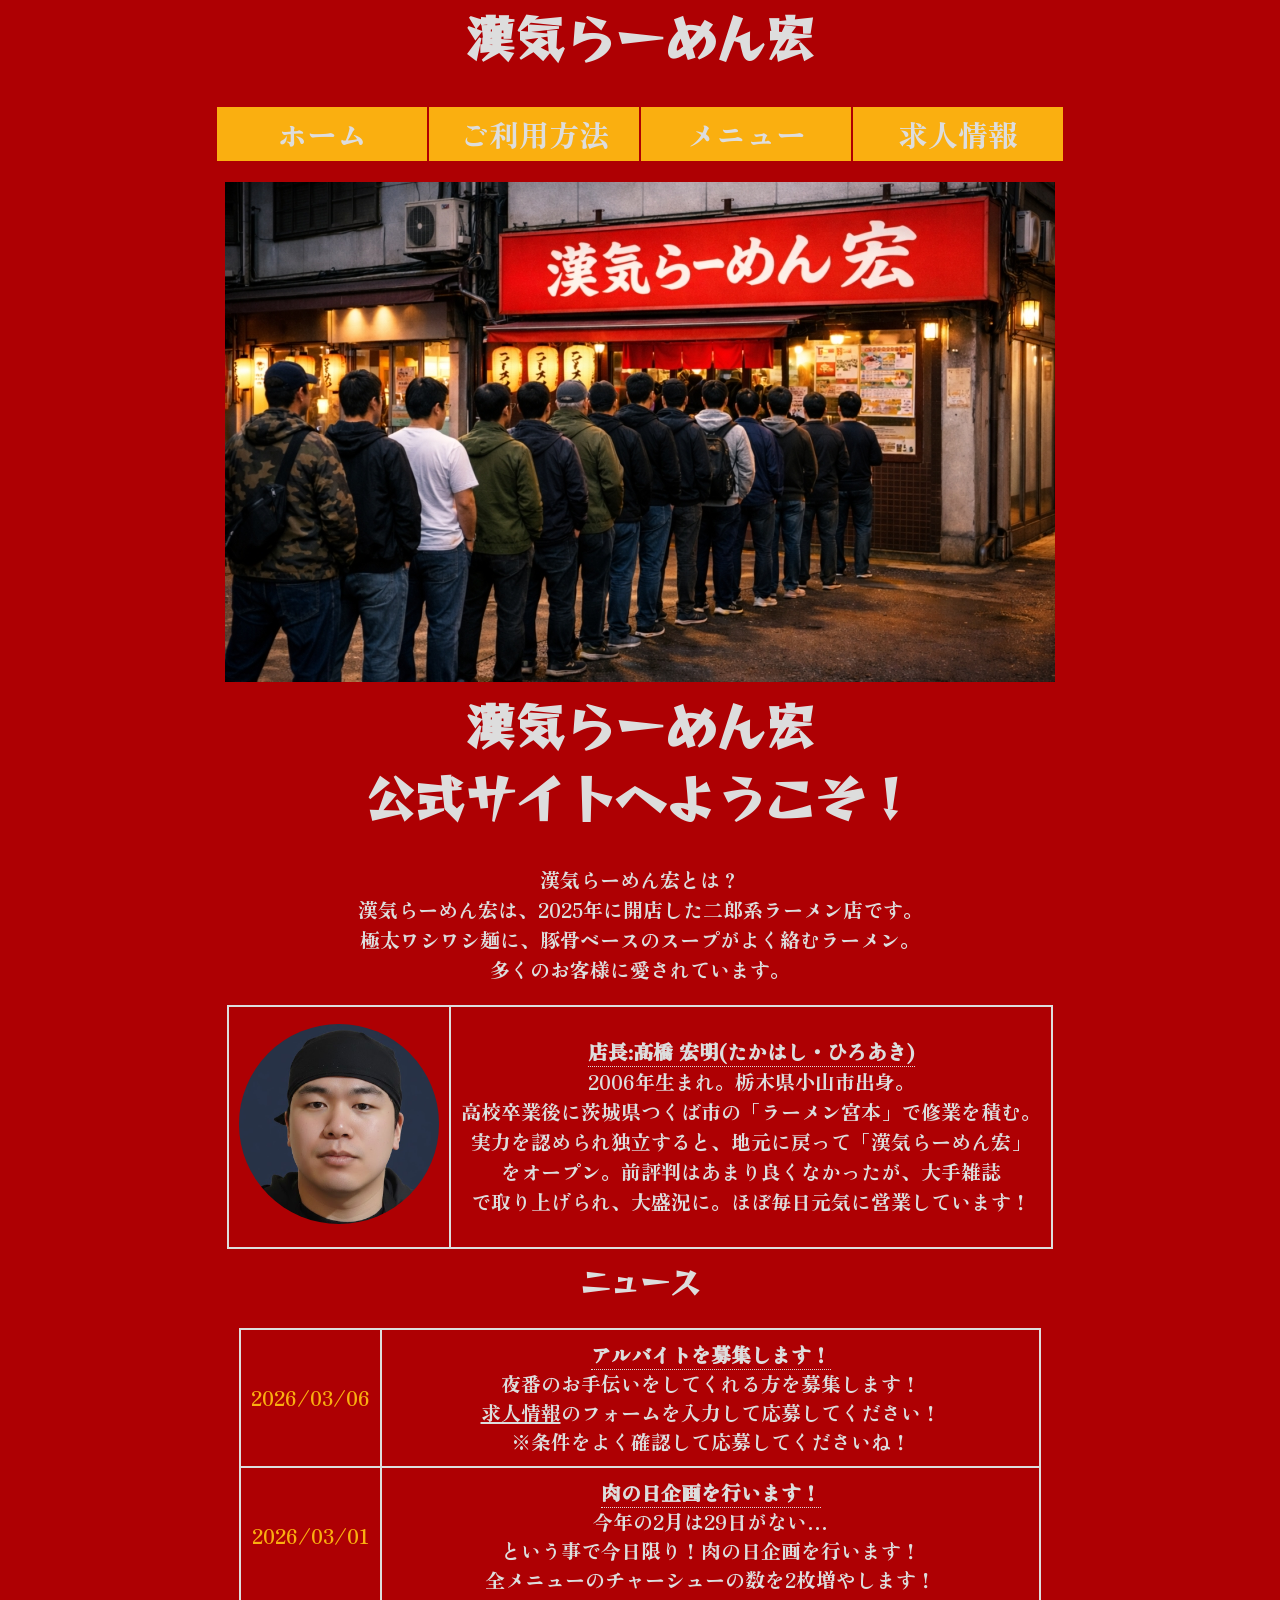
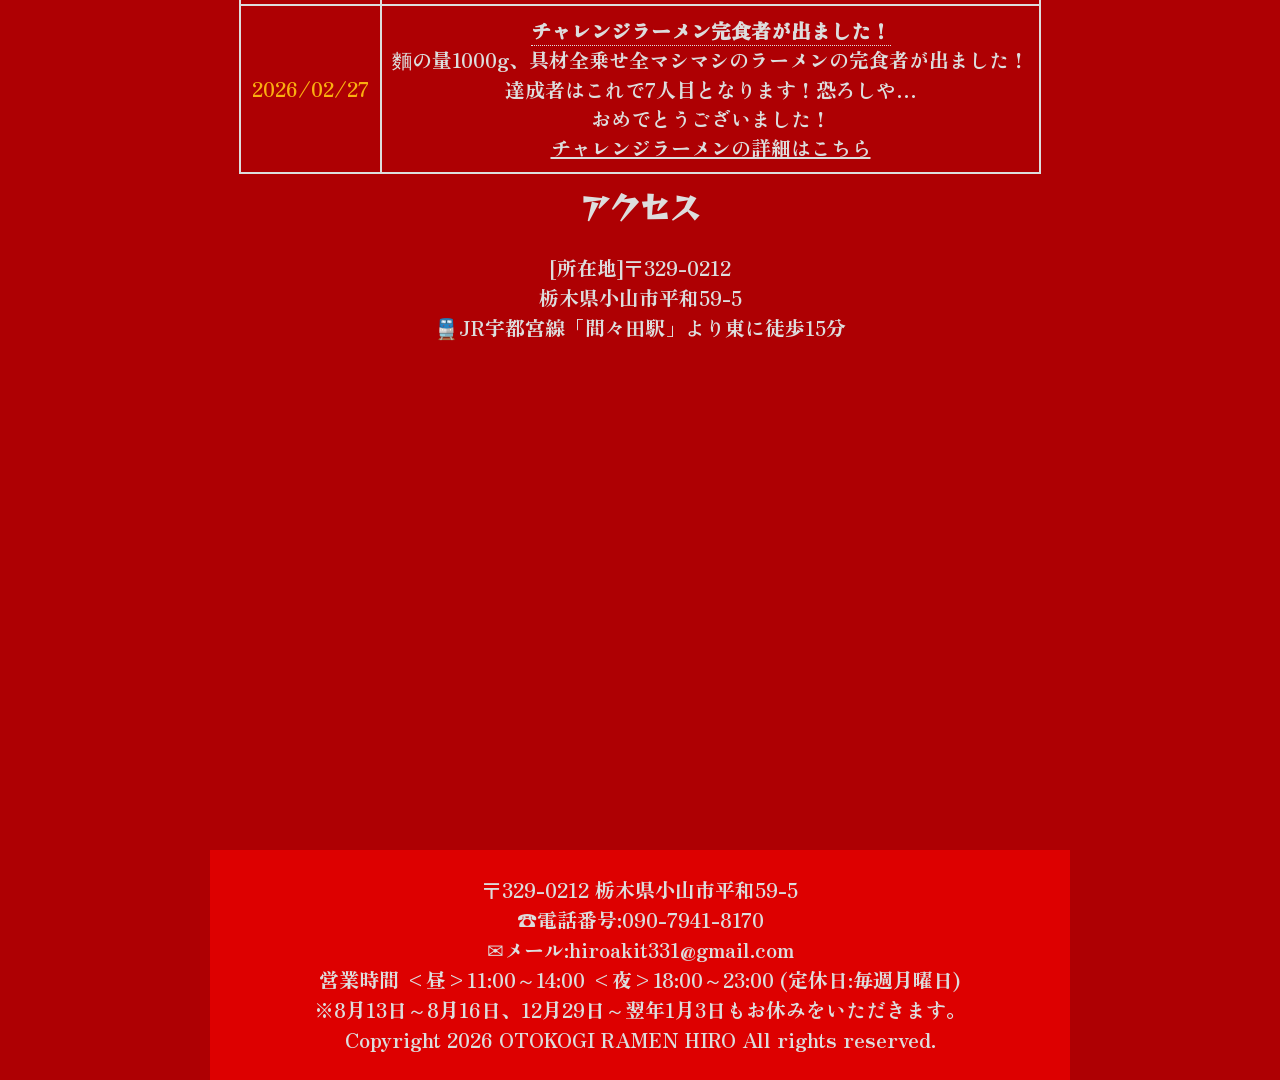
<file: index.html>
<!DOCTYPE html>
<html lang="ja">

<head>
  <meta charset="UTF-8">
  <meta name="viewport" content="width=device-width, initial-scale=1.0">
  <link rel="stylesheet" href="css/style.css">
  <link rel="icon" href="images/icon.ico">
  <link rel="preconnect" href="https://fonts.googleapis.com">
  <link rel="preconnect" href="https://fonts.gstatic.com" crossorigin>
  <link href="https://fonts.googleapis.com/css2?family=Reggae+One&family=Zen+Antique+Soft&display=swap"
    rel="stylesheet">
  <title>漢気らーめん宏</title>
  <script src="js/slideshow.js"></script>
</head>

<body>
  <h1><a href="index.html">漢気らーめん宏</a></h1>
  <div class="menu-wrapper">
    <input type="checkbox" id="menu-toggle" hidden>

    <label class="menu-icon" for="menu-toggle">
      <span></span>
      <span></span>
      <span></span>
    </label>

    <div class="overlay"></div>

    <nav class="menu">
      <ul>
        <a href="index.html">
          <li>ホーム</li>
        </a>
        <a href="rules.html">
          <li>ご利用方法</li>
        </a>
        <a href="menu.html">
          <li>メニュー</li>
        </a>
        <a href="part.html">
          <li>求人情報</li>
        </a>
      </ul>
    </nav>
  </div>
  <img src="images/slide1.jpg" alt="" id="photo">
  <h1>漢気らーめん宏<br>公式サイトへようこそ！</h1>
  <p>漢気らーめん宏とは？
    <br>漢気らーめん宏は、2025年に開店した二郎系ラーメン店です。
    <br>極太ワシワシ麺に、豚骨ベースのスープがよく絡むラーメン。
    <br>多くのお客様に愛されています。
    <br>
  </p>
  <table>
    <tr>
      <td><img src="images/manager.png" alt="店長の写真" width="200px" height="auto"></td>
      <td>
        <p>
          <b>店長:髙橋 宏明(たかはし・ひろあき)</b>
          <br>2006年生まれ。栃木県小山市出身。
          <br>高校卒業後に茨城県つくば市の「ラーメン宮本」で修業を積む。
          <br>実力を認められ独立すると、地元に戻って「漢気らーめん宏」
          <br>をオープン。前評判はあまり良くなかったが、大手雑誌
          <br>で取り上げられ、大盛況に。ほぼ毎日元気に営業しています！
        </p>
      </td>
    </tr>
  </table>
  <article>
    <h2>ニュース</h2>
    <table>
      <tr>
        <td id="time">2026/03/06</td>
        <td>
          <b>アルバイトを募集します！</b>
          <br>夜番のお手伝いをしてくれる方を募集します！
          <br><a href="part.html">求人情報</a>のフォームを入力して応募してください！
          <br>※条件をよく確認して応募してくださいね！
        </td>
      </tr>
      <tr>
        <td id="time">2026/03/01</td>
        <td>
          <b>肉の日企画を行います！</b>
          <br>今年の2月は29日がない…
          <br>という事で今日限り！肉の日企画を行います！
          <br>全メニューのチャーシューの数を2枚増やします！
        </td>
      </tr>
      <tr>
        <td id="time">2026/02/27</td>
        <td>
          <b>チャレンジラーメン完食者が出ました！</b>
          <br>麵の量1000g、具材全乗せ全マシマシのラーメンの完食者が出ました！
          <br>達成者はこれで7人目となります！恐ろしや…
          <br>おめでとうございました！
          <br><a href="menu.html#challenge">チャレンジラーメンの詳細はこちら</a>
        </td>
      </tr>
    </table>
  </article>
  <h2>アクセス</h2>
  <p>[所在地]&#12306;329-0212<br>栃木県小山市平和59-5
    <br>&#128646;JR宇都宮線「間々田駅」より東に徒歩15分
    <br>
    <iframe
      src="https://www.google.com/maps/embed?pb=!1m18!1m12!1m3!1d3217.5512453944166!2d139.7611373749099!3d36.25039369850055!2m3!1f0!2f0!3f0!3m2!1i1024!2i768!4f13.1!3m3!1m2!1s0x601f4b8d74697fcb%3A0x50d15dd3476f006d!2z44CSMzI5LTAyMTIg5qCD5pyo55yM5bCP5bGx5biC5bmz5ZKM77yV77yZ4oiS77yV!5e0!3m2!1sja!2sjp!4v1773424157140!5m2!1sja!2sjp"
      style="border:0;" allowfullscreen="" loading="lazy" referrerpolicy="no-referrer-when-downgrade"></iframe>
  </p>
  <footer>
    <p>&#12306;329-0212 栃木県小山市平和59-5
      <br>&#9742;電話番号:090-7941-8170
      <br>&#9993;メール:hiroakit331@gmail.com
      <br>営業時間 <昼>11:00～14:00 <夜>18:00～23:00 (定休日:毎週月曜日)
          <br>※8月13日～8月16日、12月29日～翌年1月3日もお休みをいただきます。
          <br>Copyright 2026 OTOKOGI RAMEN HIRO All rights reserved.
    </p>
  </footer>
</body>

</html>
</file>
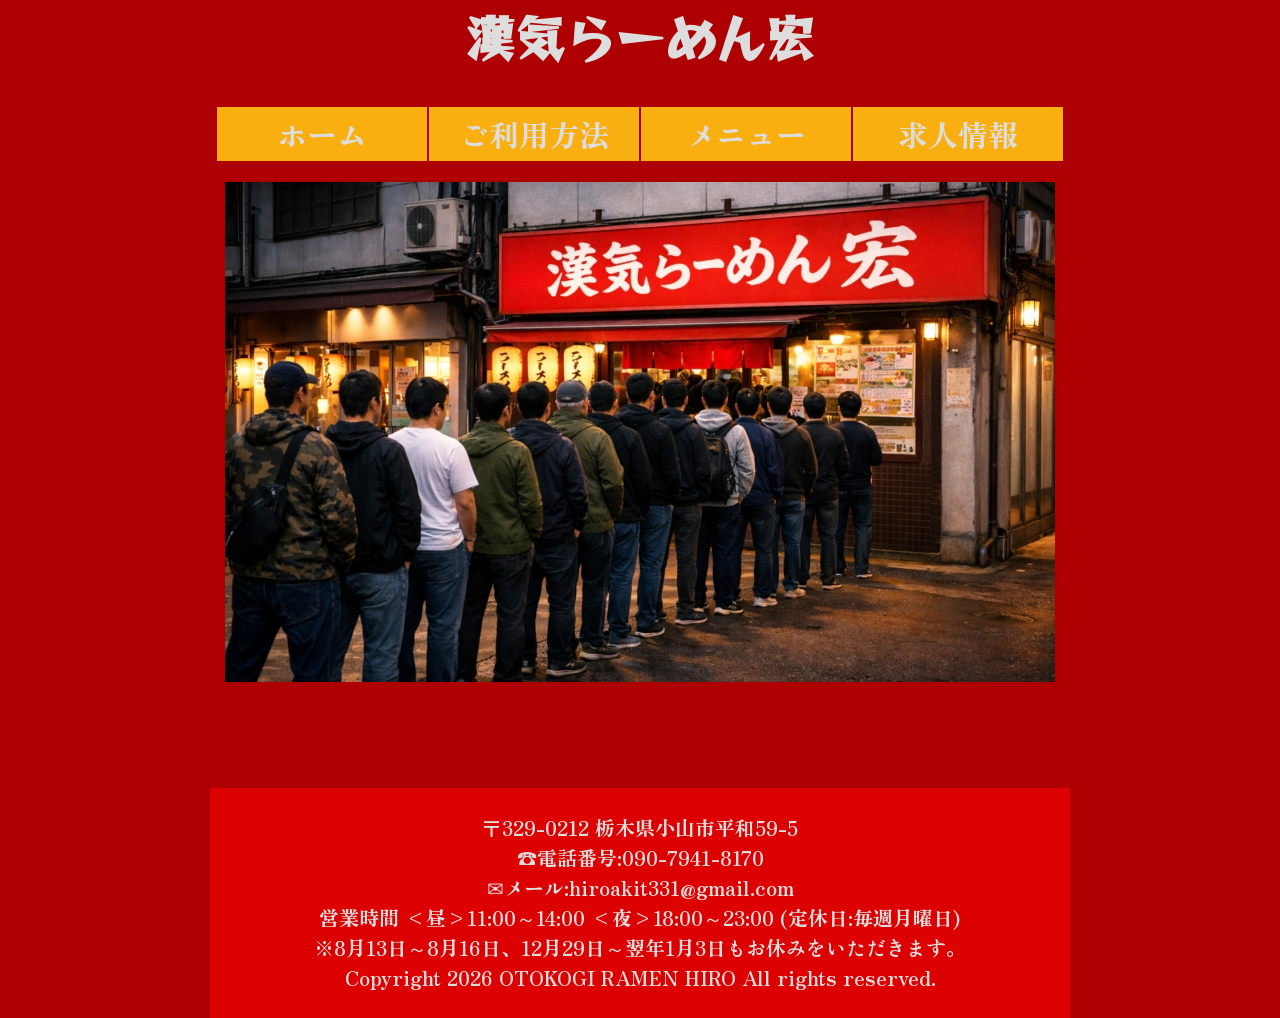
<file: base.html>
<!DOCTYPE html>
<html lang="ja">

<head>
  <meta charset="UTF-8">
  <meta name="viewport" content="width=device-width, initial-scale=1.0">
  <link rel="stylesheet" href="css/style.css">
  <link rel="icon" href="images/icon.ico">
  <link rel="preconnect" href="https://fonts.googleapis.com">
  <link rel="preconnect" href="https://fonts.gstatic.com" crossorigin>
  <link href="https://fonts.googleapis.com/css2?family=Reggae+One&family=Zen+Antique+Soft&display=swap"
    rel="stylesheet">
  <title>漢気らーめん宏</title>
  <script src="js/slideshow.js"></script>
</head>

<body>
  <h1><a href="index.html">漢気らーめん宏</a></h1>
  <div class="menu-wrapper">
    <input type="checkbox" id="menu-toggle" hidden>

    <label class="menu-icon" for="menu-toggle">
      <span></span>
      <span></span>
      <span></span>
    </label>

    <div class="overlay"></div>

    <nav class="menu">
      <ul>
        <a href="index.html">
          <li>ホーム</li>
        </a>
        <a href="rules.html">
          <li>ご利用方法</li>
        </a>
        <a href="menu.html">
          <li>メニュー</li>
        </a>
        <a href="part.html">
          <li>求人情報</li>
        </a>
      </ul>
    </nav>
  </div>
  <img src="images/slide1.jpg" alt="" id="photo">
  <footer>
    <p>&#12306;329-0212 栃木県小山市平和59-5
      <br>&#9742;電話番号:090-7941-8170
      <br>&#9993;メール:hiroakit331@gmail.com
      <br>営業時間 <昼>11:00～14:00 <夜>18:00～23:00 (定休日:毎週月曜日)
          <br>※8月13日～8月16日、12月29日～翌年1月3日もお休みをいただきます。
          <br>Copyright 2026 OTOKOGI RAMEN HIRO All rights reserved.
    </p>
  </footer>
</body>

</html>
</file>
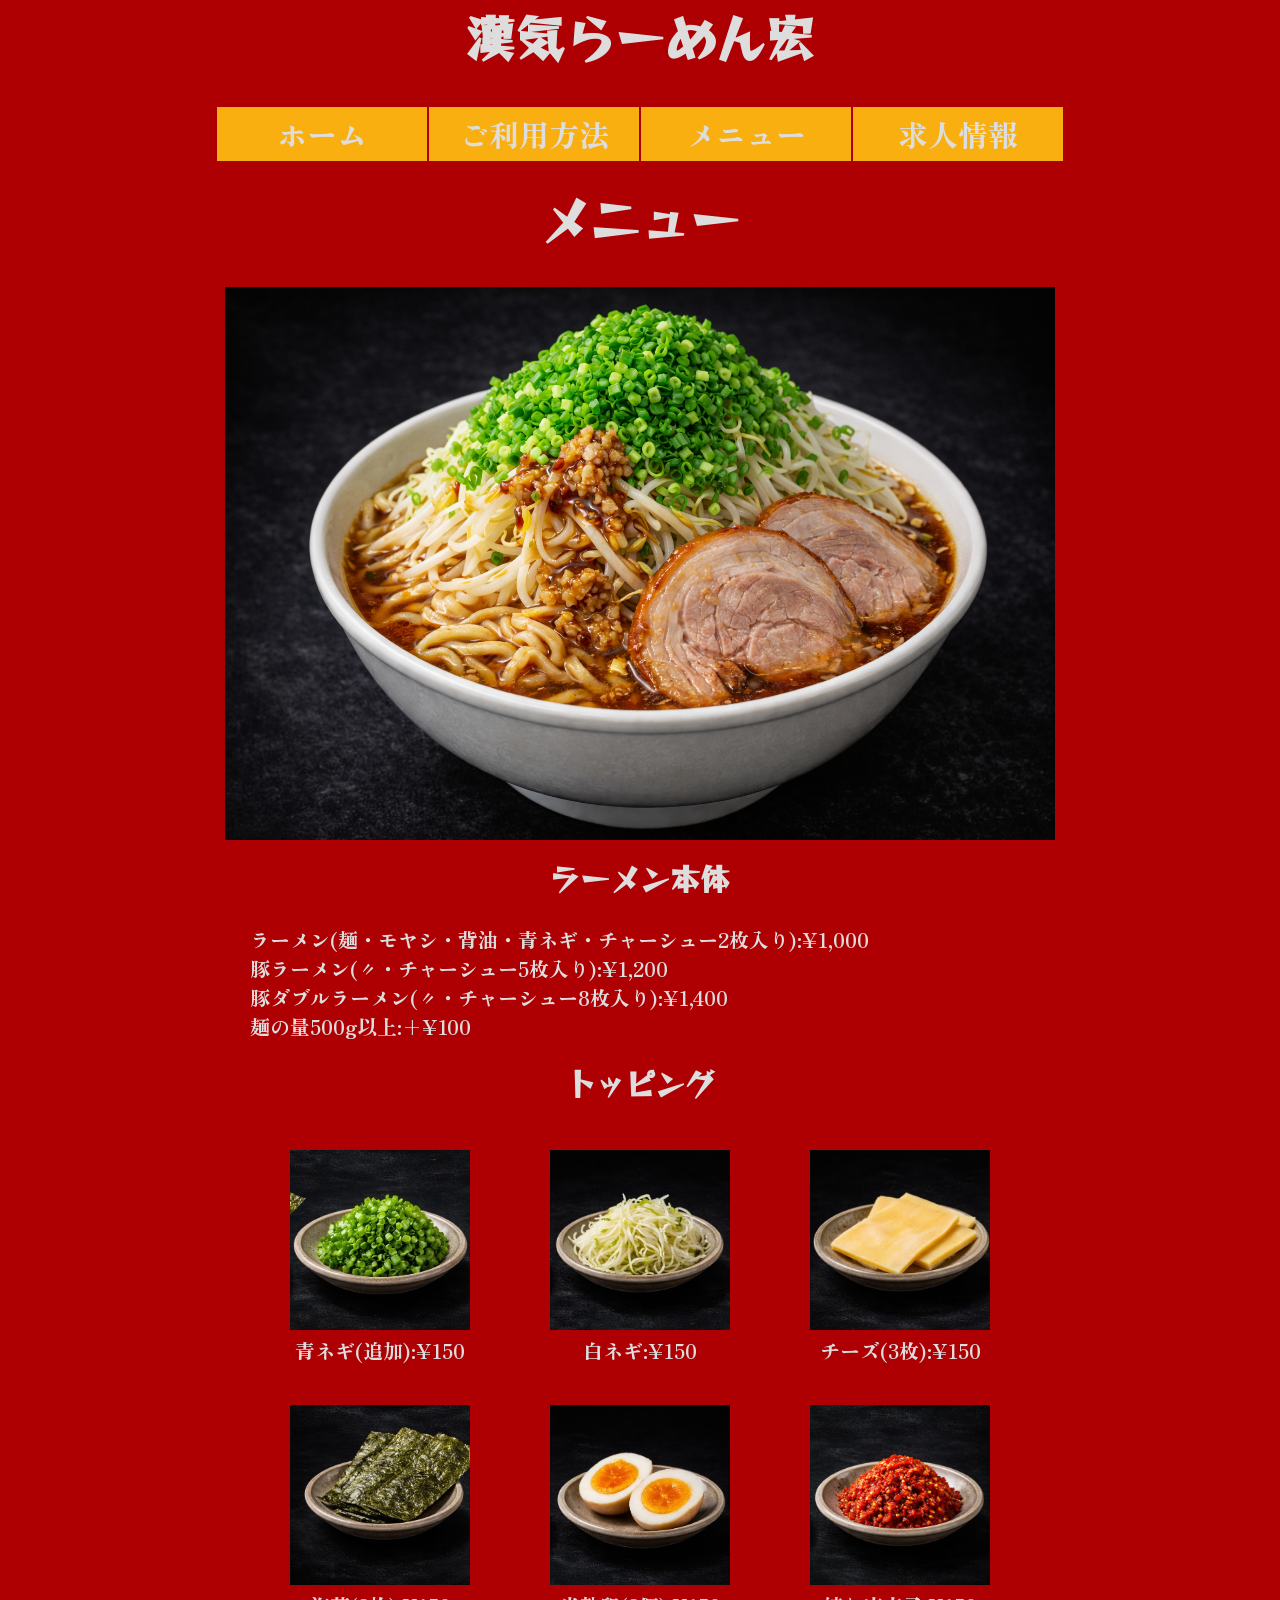
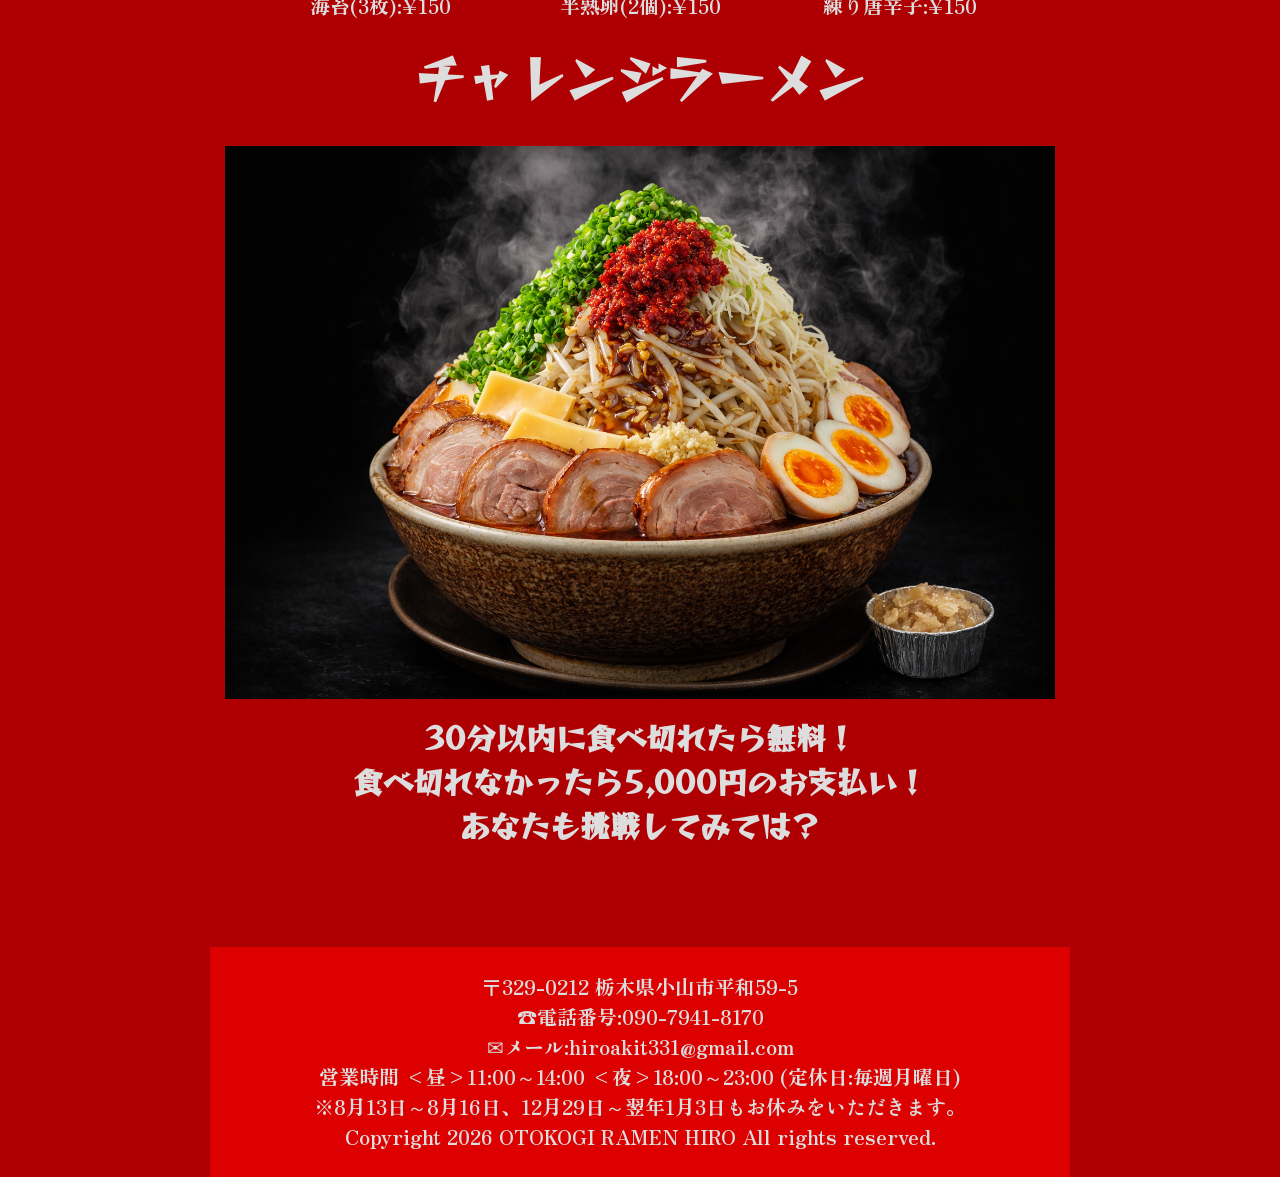
<file: menu.html>
<!DOCTYPE html>
<html lang="ja">

<head>
  <meta charset="UTF-8">
  <meta name="viewport" content="width=device-width, initial-scale=1.0">
  <link rel="stylesheet" href="css/style.css">
  <link rel="icon" href="images/icon.ico">
  <link rel="preconnect" href="https://fonts.googleapis.com">
  <link rel="preconnect" href="https://fonts.gstatic.com" crossorigin>
  <link href="https://fonts.googleapis.com/css2?family=Reggae+One&family=Zen+Antique+Soft&display=swap"
    rel="stylesheet">
  <title>メニュー | 漢気らーめん宏</title>
  <script src="js/slideshow.js"></script>
</head>

<body>
  <h1><a href="index.html">漢気らーめん宏</a></h1>
  <div class="menu-wrapper">
    <input type="checkbox" id="menu-toggle" hidden>

    <label class="menu-icon" for="menu-toggle">
      <span></span>
      <span></span>
      <span></span>
    </label>

    <div class="overlay"></div>

    <nav class="menu">
      <ul>
        <a href="index.html">
          <li>ホーム</li>
        </a>
        <a href="rules.html">
          <li>ご利用方法</li>
        </a>
        <a href="menu.html">
          <li>メニュー</li>
        </a>
        <a href="part.html">
          <li>求人情報</li>
        </a>
      </ul>
    </nav>
  </div>
  <h1>メニュー</h1>
  <img src="images/ramen.png" alt="ラーメン(1000円)" id="ramen_img">
  <h2>ラーメン本体</h2>
  <div id="ramen_ul">
    <ul>
      <li>ラーメン(麺・モヤシ・背油・青ネギ・チャーシュー2枚入り):&yen;1,000</li>
      <li>豚ラーメン(〃・チャーシュー5枚入り):&yen;1,200</li>
      <li>豚ダブルラーメン(〃・チャーシュー8枚入り):&yen;1,400</li>
      <li>麺の量500g以上:+&yen;100</li>
    </ul>
  </div>
  <h2>トッピング</h2>
  <div id="topping">
    <figure>
      <img src="images/aonegi.jpg" alt="青ネギ(150円)">
      <figcaption>青ネギ(追加):&yen;150</figcaption>
    </figure>
    <figure>
      <img src="images/shironegi.jpg" alt="白ネギ(150円)">
      <figcaption>白ネギ:&yen;150</figcaption>
    </figure>
    <figure>
      <img src="images/cheese.jpg" alt="チーズ(150円)">
      <figcaption>チーズ(3枚):&yen;150</figcaption>
    </figure>
  </div>
  <div id="topping">
    <figure>
      <img src="images/seaweed.jpg" alt="海苔(50円)">
      <figcaption>海苔(3枚):&yen;150</figcaption>
    </figure>
    <figure>
      <img src="images/egg.jpg" alt="半熟卵(50円)">
      <figcaption>半熟卵(2個):&yen;150</figcaption>
    </figure>
    <figure>
      <img src="images/tougarashi.jpg" alt="練り唐辛子(150円)">
      <figcaption>練り唐辛子:&yen;150</figcaption>
    </figure>
  </div>
  <h1 id="challenge">チャレンジラーメン</h1>
  <img src="images/chalramen.png" alt="ラーメン(1000円)" id="ramen_img">
  <h2>30分以内に食べ切れたら無料！
    <br>食べ切れなかったら5,000円のお支払い！
    <br>あなたも挑戦してみては？
  </h2>
  <footer>
    <p>&#12306;329-0212 栃木県小山市平和59-5
      <br>&#9742;電話番号:090-7941-8170
      <br>&#9993;メール:hiroakit331@gmail.com
      <br>営業時間 <昼>11:00～14:00 <夜>18:00～23:00 (定休日:毎週月曜日)
          <br>※8月13日～8月16日、12月29日～翌年1月3日もお休みをいただきます。
          <br>Copyright 2026 OTOKOGI RAMEN HIRO All rights reserved.
    </p>
  </footer>
</body>

</html>
</file>
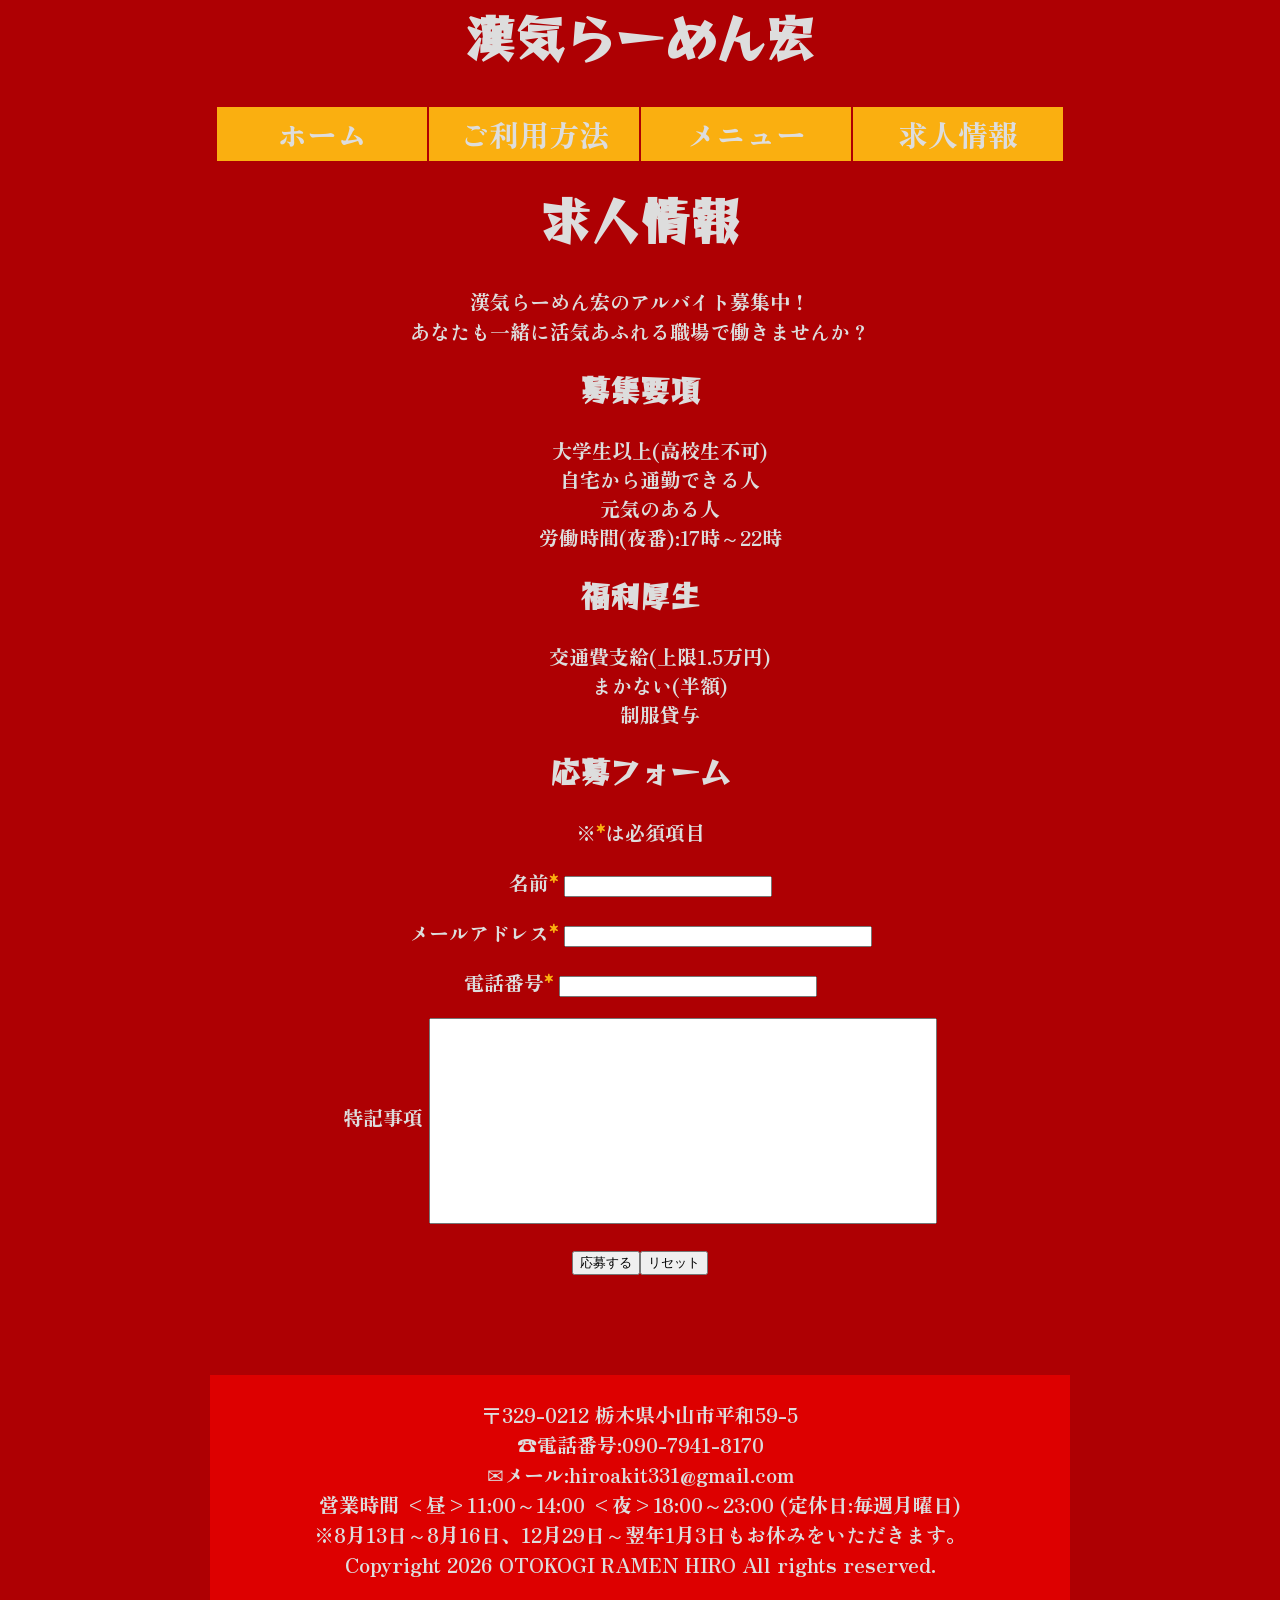
<file: part.html>
<!DOCTYPE html>
<html lang="ja">

<head>
  <meta charset="UTF-8">
  <meta name="viewport" content="width=device-width, initial-scale=1.0">
  <link rel="stylesheet" href="css/style.css">
  <link rel="icon" href="images/icon.ico">
  <link rel="preconnect" href="https://fonts.googleapis.com">
  <link rel="preconnect" href="https://fonts.gstatic.com" crossorigin>
  <link href="https://fonts.googleapis.com/css2?family=Reggae+One&family=Zen+Antique+Soft&display=swap"
    rel="stylesheet">
  <title>漢気らーめん宏</title>
  <script src="js/slideshow.js"></script>
</head>

<body>
  <h1><a href="index.html">漢気らーめん宏</a></h1>
  <div class="menu-wrapper">
    <input type="checkbox" id="menu-toggle" hidden>

    <label class="menu-icon" for="menu-toggle">
      <span></span>
      <span></span>
      <span></span>
    </label>

    <div class="overlay"></div>

    <nav class="menu">
      <ul>
        <a href="index.html">
          <li>ホーム</li>
        </a>
        <a href="rules.html">
          <li>ご利用方法</li>
        </a>
        <a href="menu.html">
          <li>メニュー</li>
        </a>
        <a href="part.html">
          <li>求人情報</li>
        </a>
      </ul>
    </nav>
  </div>
  <h1>求人情報</h1>
  <p>漢気らーめん宏のアルバイト募集中！
    <br>あなたも一緒に活気あふれる職場で働きませんか？
  </p>
  <h2>募集要項</h2>
  <ul>
    <li>大学生以上(高校生不可)</li>
    <li>自宅から通勤できる人</li>
    <li>元気のある人</li>
    <li>労働時間(夜番):17時～22時</li>
  </ul>
  <h2>福利厚生</h2>
  <ul>
    <li>交通費支給(上限1.5万円)</li>
    <li>まかない(半額)</li>
    <li>制服貸与</li>
  </ul>
  <h2>応募フォーム</h2>
  <p>※<b id="required">*</b>は必須項目</p>
  <form>
    <label>
      <p>名前<b id="required">*</b>
        <input type="text" id="name" required>
      </p>
    </label>
    <label>
      <p>メールアドレス<b id="required">*</b>
        <input type="email" id="email" required>
      </p>
    </label>
    <label>
      <p>電話番号<b id="required">*</b>
        <input type="tel" id="tel" required>
      </p>
    </label>
    <label>
      <p>特記事項
        <input type="text" id="text">
      </p>
    </label>
    <button type="submit">応募する</button><button type="reset">リセット</button>
  </form>
  <footer>
    <p>&#12306;329-0212 栃木県小山市平和59-5
      <br>&#9742;電話番号:090-7941-8170
      <br>&#9993;メール:hiroakit331@gmail.com
      <br>営業時間 <昼>11:00～14:00 <夜>18:00～23:00 (定休日:毎週月曜日)
          <br>※8月13日～8月16日、12月29日～翌年1月3日もお休みをいただきます。
          <br>Copyright 2026 OTOKOGI RAMEN HIRO All rights reserved.
    </p>
  </footer>
</body>

</html>
</file>
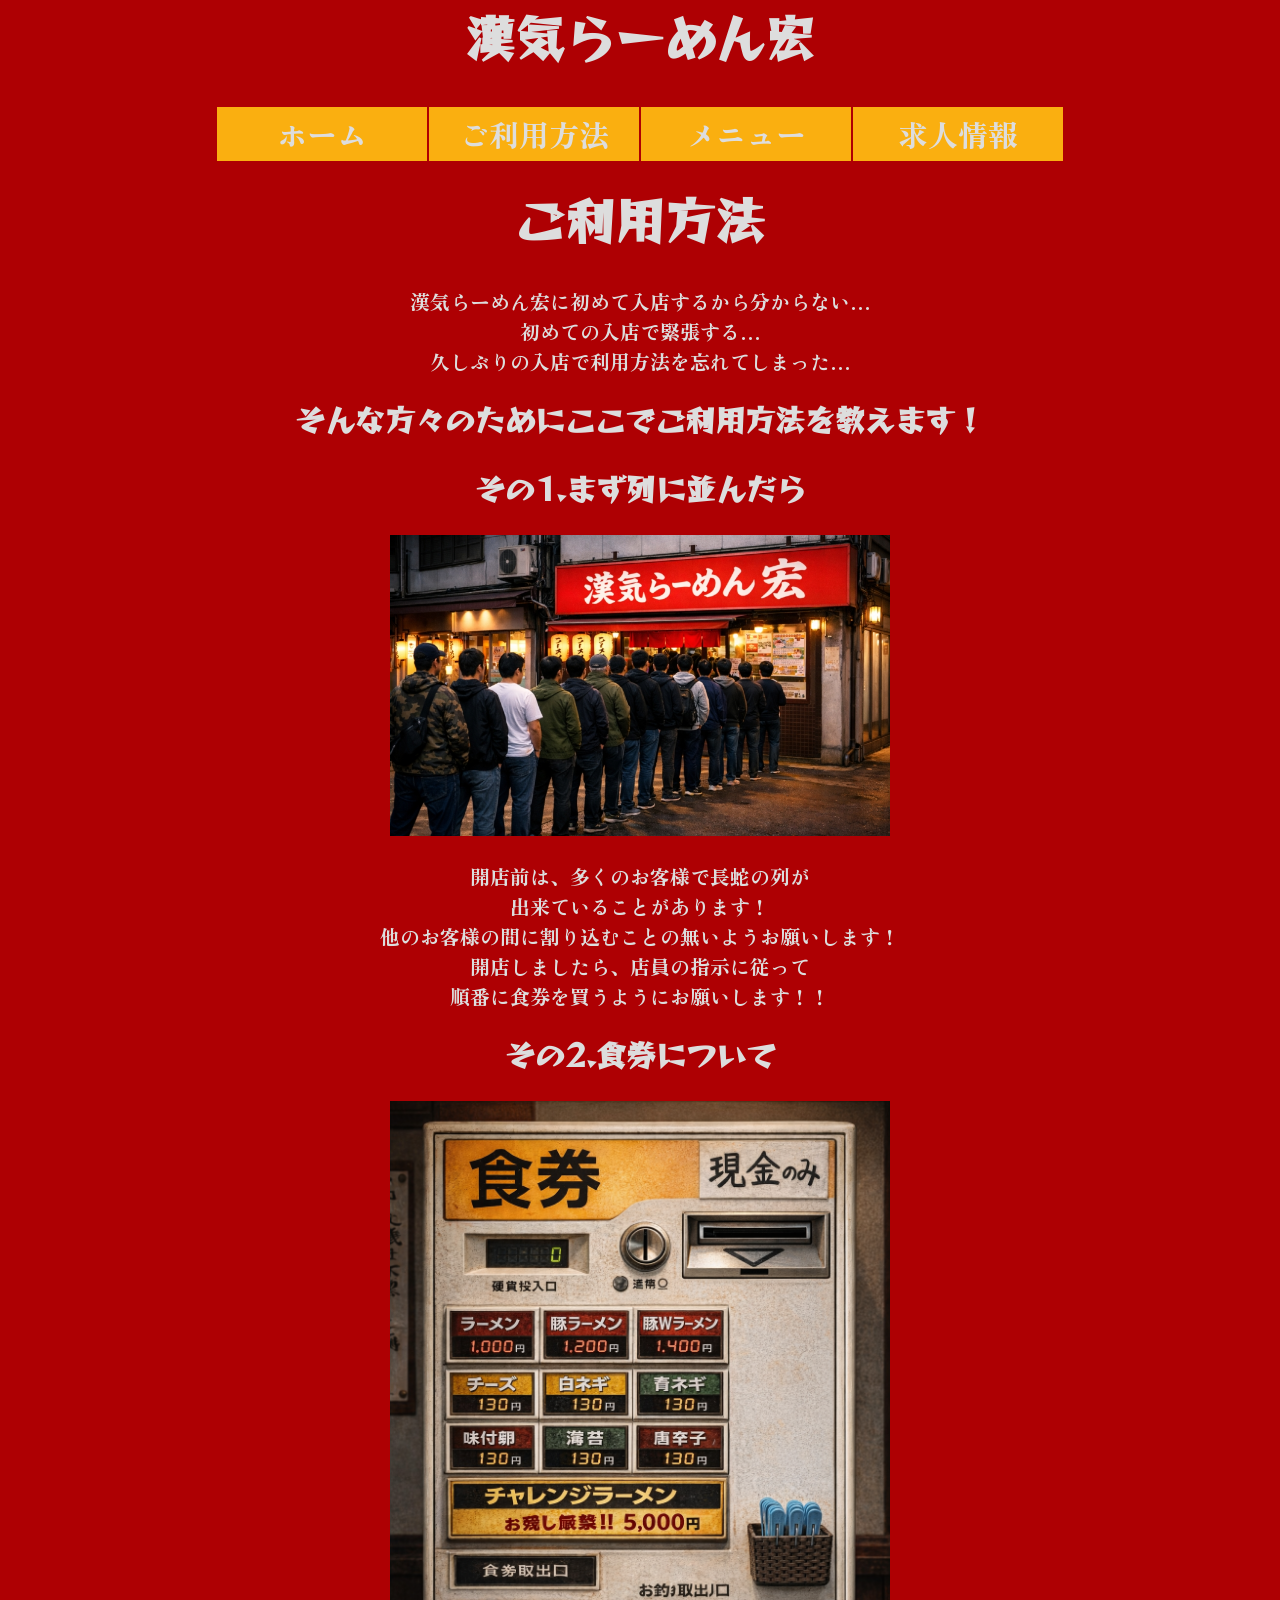
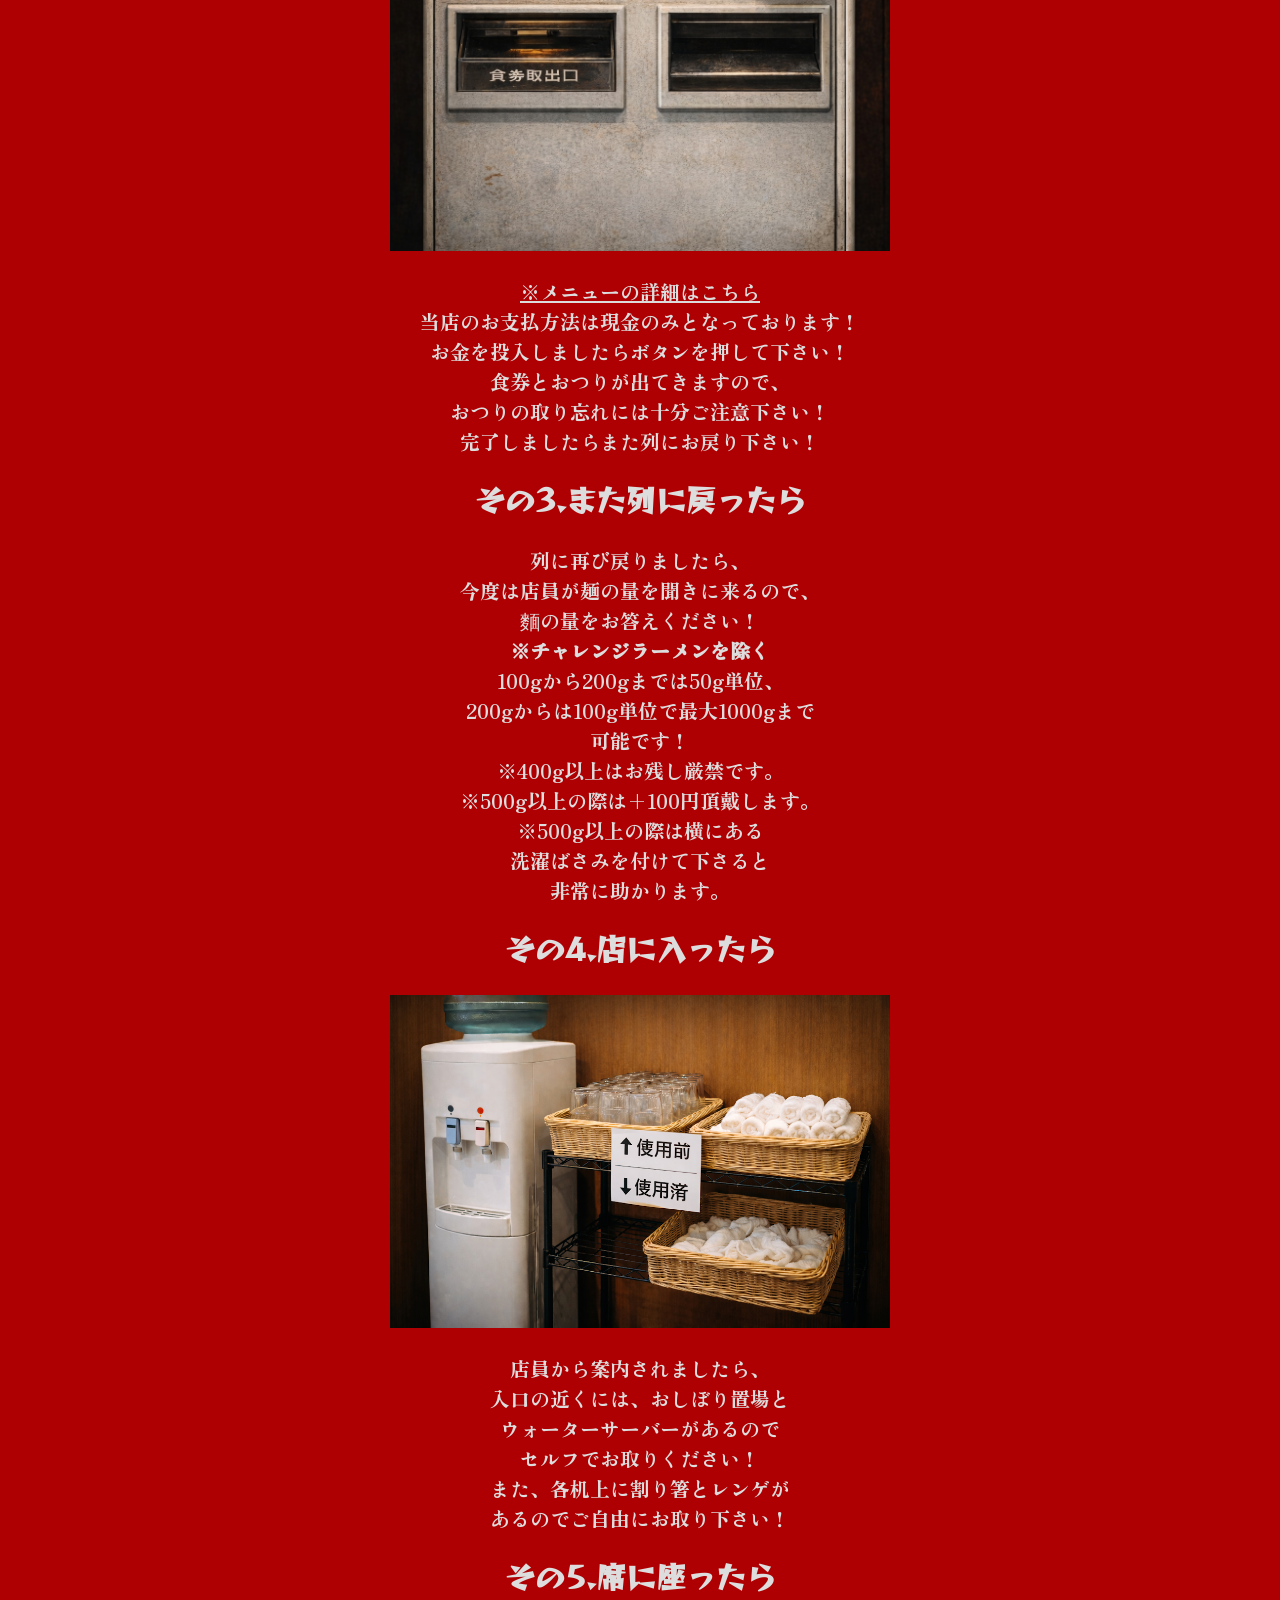
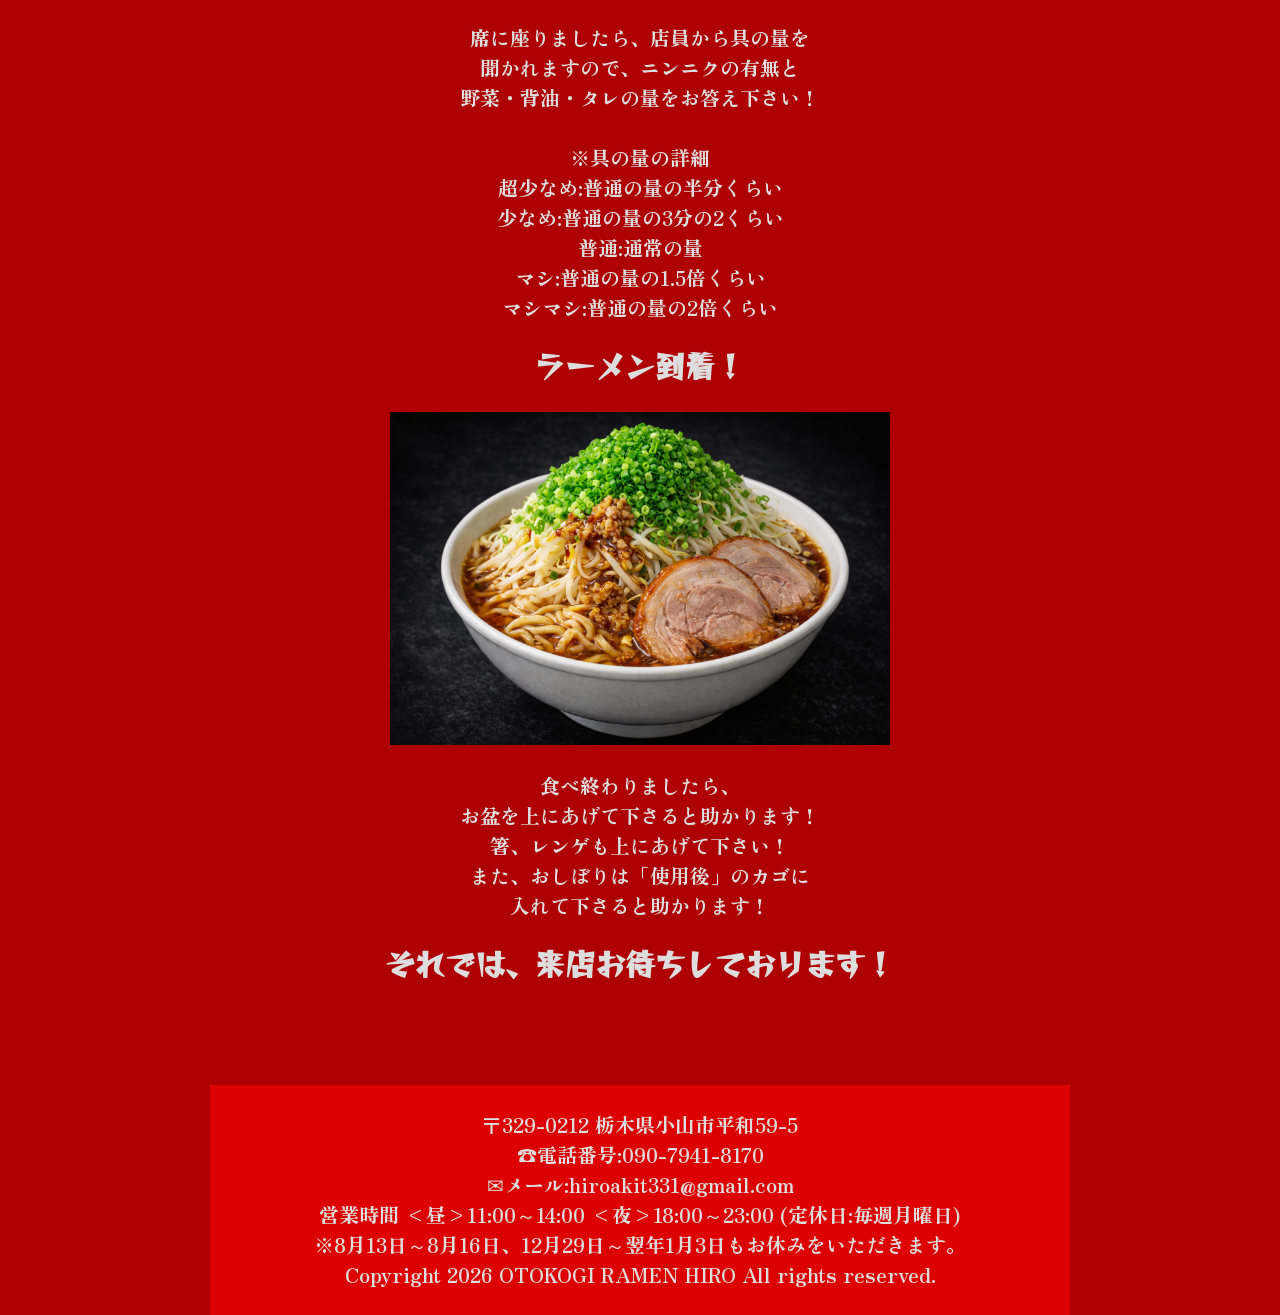
<file: rules.html>
<!DOCTYPE html>
<html lang="ja">

<head>
  <meta charset="UTF-8">
  <meta name="viewport" content="width=device-width, initial-scale=1.0">
  <link rel="stylesheet" href="css/style.css">
  <link rel="icon" href="images/icon.ico">
  <link rel="preconnect" href="https://fonts.googleapis.com">
  <link rel="preconnect" href="https://fonts.gstatic.com" crossorigin>
  <link href="https://fonts.googleapis.com/css2?family=Reggae+One&family=Zen+Antique+Soft&display=swap"
    rel="stylesheet">
  <title>ご利用方法 | 漢気らーめん宏</title>
  <script src="js/slideshow.js"></script>
</head>

<body>
  <h1><a href="index.html">漢気らーめん宏</a></h1>
  <div class="menu-wrapper">
    <input type="checkbox" id="menu-toggle" hidden>

    <label class="menu-icon" for="menu-toggle">
      <span></span>
      <span></span>
      <span></span>
    </label>

    <div class="overlay"></div>

    <nav class="menu">
      <ul>
        <a href="index.html">
          <li>ホーム</li>
        </a>
        <a href="rules.html">
          <li>ご利用方法</li>
        </a>
        <a href="menu.html">
          <li>メニュー</li>
        </a>
        <a href="part.html">
          <li>求人情報</li>
        </a>
      </ul>
    </nav>
  </div>
  <h1>ご利用方法</h1>
  <p>漢気らーめん宏に初めて入店するから分からない…
    <br>初めての入店で緊張する…
    <br>久しぶりの入店で利用方法を忘れてしまった…
  </p>
  <h2>そんな方々のためにここでご利用方法を教えます！</h2>
  <h2>その1.まず列に並んだら</h2>
  <img src="images/slide1.jpg" alt="列" id="rules_img">
  <p>
    開店前は、多くのお客様で長蛇の列が
    <br>出来ていることがあります！
    <br>他のお客様の間に割り込むことの無いようお願いします！
    <br>開店しましたら、店員の指示に従って
    <br>順番に食券を買うようにお願いします！！
  </p>
  <h2>その2.食券について</h2>
  <img src="images/shokken.png" alt="食券機" id="rules_img">
  <p>
    <a href="menu.html">※メニューの詳細はこちら</a>
    <br>当店のお支払方法は現金のみとなっております！
    <br>お金を投入しましたらボタンを押して下さい！
    <br>食券とおつりが出てきますので、
    <br>おつりの取り忘れには十分ご注意下さい！
    <br>完了しましたらまた列にお戻り下さい！
  </p>
  <h2>その3.また列に戻ったら</h2>
  <p>
    列に再び戻りましたら、
    <br>今度は店員が麺の量を聞きに来るので、
    <br>麵の量をお答えください！
    <br><b>※チャレンジラーメンを除く</b>
    <br>100gから200gまでは50g単位、
    <br>200gからは100g単位で最大1000gまで
    <br>可能です！
    <br>※400g以上はお残し厳禁です。
    <br>※500g以上の際は+100円頂戴します。
    <br>※500g以上の際は横にある
    <br>洗濯ばさみを付けて下さると
    <br>非常に助かります。
  </p>
  <h2>その4.店に入ったら</h2>
  <img src="images/water.png" alt="ウォーターサーバー" id="rules_img">
  <p>
    店員から案内されましたら、
    <br>入口の近くには、おしぼり置場と
    <br>ウォーターサーバーがあるので
    <br>セルフでお取りください！
    <br>また、各机上に割り箸とレンゲが
    <br>あるのでご自由にお取り下さい！
  </p>
  <h2>その5.席に座ったら</h2>
  <p>
    席に座りましたら、店員から具の量を
    <br>聞かれますので、ニンニクの有無と
    <br>野菜・背油・タレの量をお答え下さい！
    <br>
    <br>※具の量の詳細
    <br>超少なめ:普通の量の半分くらい
    <br>少なめ:普通の量の3分の2くらい
    <br>普通:通常の量
    <br>マシ:普通の量の1.5倍くらい
    <br>マシマシ:普通の量の2倍くらい
  </p>
  <h2>ラーメン到着！</h2>
  <img src="images/ramen.png" alt="" id="rules_img">
  <p>
    食べ終わりましたら、
    <br>お盆を上にあげて下さると助かります！
    <br>箸、レンゲも上にあげて下さい！
    <br>また、おしぼりは「使用後」のカゴに
    <br>入れて下さると助かります！
  </p>
  <h2>それでは、来店お待ちしております！</h2>
  <footer>
    <p>&#12306;329-0212 栃木県小山市平和59-5
      <br>&#9742;電話番号:090-7941-8170
      <br>&#9993;メール:hiroakit331@gmail.com
      <br>営業時間 <昼>11:00～14:00 <夜>18:00～23:00 (定休日:毎週月曜日)
          <br>※8月13日～8月16日、12月29日～翌年1月3日もお休みをいただきます。
          <br>Copyright 2026 OTOKOGI RAMEN HIRO All rights reserved.
    </p>
  </footer>
</body>

</html>
</file>
<file: css/style.css>
@charset "UTF-8";

body {
  background-color: #ae0003;
  text-align: center;
  color: #ddd;
  font-family: "Zen Antique Soft", serif;
  font-size: 20px;
  font-style: normal;
  width: 860px;
  margin: 0 auto;
}

h1 {
  font-family: "Reggae One", system-ui;
  font-size: 50px;
  font-style: normal;
  margin-top: 0;
}

h2 {
  font-family: "Reggae One", system-ui;
  font-size: 30px;
  font-style: normal;
  margin-top: 10px;
}

p {
  font-family: "Zen Antique Soft", serif;
  font-weight: 400;
  font-size: 20px;
  font-style: normal;
  line-height: 1.5;
}

#photo,
#ramen_img {
  width: 830px;
}

iframe {
  width: 830px;
  height: 400px;
}

.menu {
  margin-right: 40px;
}

.menu ul {
  display: flex;
  justify-content: center;
}

.menu ul li {
  list-style-type: none;
  font-size: 30px;
  background-color: #faaf10;
  margin: 1px;
  padding: 5px;
  width: 200px;
  justify-content: center;
}

h1 a,
.menu ul a {
  text-decoration: none;
  color: #ddd;
}

a {
  color: #ddd;
}

.menu ul :hover {
  background-color: #ffa883;
}


table {
  margin: 0 auto;
  border-collapse: collapse;
}

table tr td {
  border: 2px solid #ddd;
  padding: 10px;
}

table tr td img {
  border-radius: 50%;
}

a:hover,
table tr td a:hover,
#time,
#required {
  color: #faaf10;
}

table tr td b {
  border-bottom: #ddd dotted 1px;
}

ul li {
  list-style-type: none;
}

#rules_img {
  width: 500px;
}

#ramen_ul {
  text-align: left;
}

#topping {
  display: flex;
  justify-content: center;
}

figure img {
  width: 180px;
}

#name {
  width: 200px;
}

#email {
  width: 300px;
}

#tel {
  width: 250px;
}

#text {
  width: 500px;
  height: 200px;
}

footer {
  background-color: #d00;
  color: #ddd;
  margin-top: 100px;
  padding: 5px;
}

/*↑ここまでPC版↑*/
/*↓ここからスマホ版↓*/

@media screen and (max-width:860px) {

  body {
    background-color: #ae0003;
    text-align: center;
    color: #ddd;
    font-family: "Zen Antique Soft", serif;
    font-size: 20px;
    font-style: normal;
    width: 100%;
    margin: 0 auto;
  }

  .menu-wrapper {
    position: relative;
  }

  .menu-icon {
    width: 40px;
    height: 30px;
    position: fixed;
    top: 20px;
    left: 20px;
    cursor: pointer;
    z-index: 3;
    display: inline-block;
  }

  .menu-icon span {
    display: block;
    height: 4px;
    margin: 6px 0;
    background: #ddd;
    border-radius: 2px;
    transition: 0.4s;
  }

  #menu-toggle:checked+.menu-icon span:nth-child(1) {
    transform: translateY(10px) rotate(45deg);
  }

  #menu-toggle:checked+.menu-icon span:nth-child(2) {
    opacity: 0;
  }

  #menu-toggle:checked+.menu-icon span:nth-child(3) {
    transform: translateY(-10px) rotate(-45deg);
  }

  .overlay {
    position: fixed;
    inset: 0;
    background: rgba(0, 0, 0, 0.5);
    opacity: 0;
    pointer-events: none;
    transition: 0.4s;
    z-index: 1;
  }

  #menu-toggle:checked~.overlay {
    opacity: 1;
    pointer-events: auto;
  }

  h1 {
    margin-top: 50px;
  }

  .menu {
    position: fixed;
    top: 0;
    left: -250px;
    width: 250px;
    height: 100%;
    background: #ae0003;
    box-shadow: 2px 0 8px rgba(0, 0, 0, 0.2);
    transition: left 0.4s ease;
    z-index: 2;
  }

  #menu-toggle:checked~.menu {
    left: 0;
  }

  .menu ul {
    list-style: none;
    padding: 60px 20px;
  }

  .menu li {
    margin: 20px 0;
  }

  .menu a {
    text-decoration: none;
    color: #ddd;
    transition: color 0.3s;
  }

  .menu ul {
    display: block;
    justify-content: center;
  }

  .menu ul li {
    list-style-type: none;
    font-size: 30px;
    background-color: #ae0003;
    margin: 1px;
    padding: 5px;
    width: 200px;
  }

  .menu ul a {
    text-decoration: none;
    color: #ddd;
  }

  #photo,
  #ramen_img {
    width: 100%;
    height: auto;
  }

  table tr td {
    display: block;
  }

  #rules_img {
    width: 100%;
    height: auto;
    margin: 0 auto;
  }

  #topping {
    display: block;
    justify-content: center;
  }

  figure img {
    width: 100%;
  }

  iframe {
    width: 100%;
  }
}
</file>
